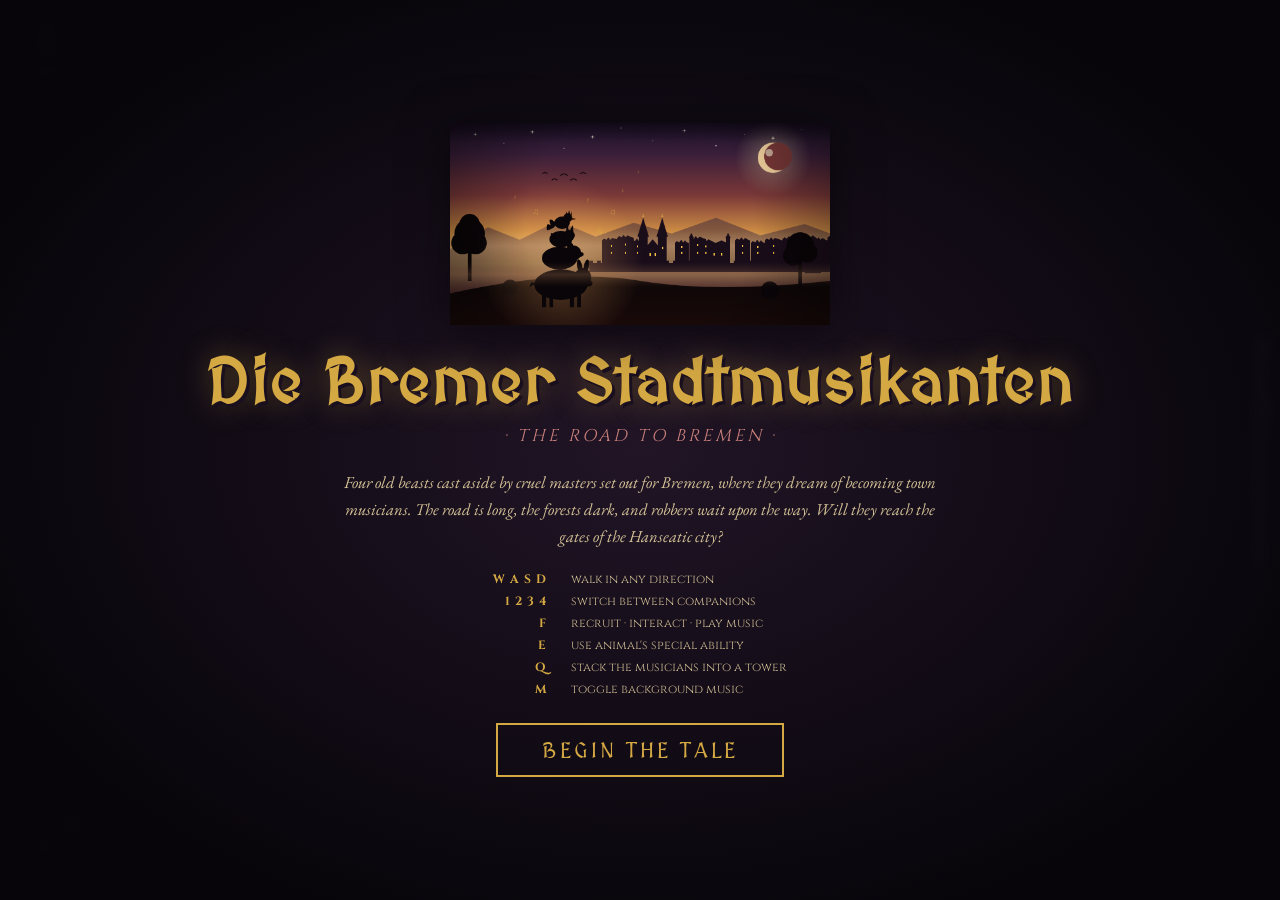
<file: index.html>
<!DOCTYPE html>
<html lang="en">
<head>
  <meta charset="UTF-8" />
  <title>Die Bremer Stadtmusikanten — The Road to Bremen</title>
  <meta name="viewport" content="width=device-width, initial-scale=1.0, user-scalable=no, viewport-fit=cover" />
  <link rel="preconnect" href="https://fonts.googleapis.com">
  <link rel="preconnect" href="https://fonts.gstatic.com" crossorigin>
  <link href="https://fonts.googleapis.com/css2?family=MedievalSharp&amp;family=Cinzel:wght@400;600;700&amp;family=EB+Garamond:ital,wght@0,400;0,600;1,400&amp;display=swap" rel="stylesheet">
  <link rel="stylesheet" href="css/styles.css">
</head>
<body>
<div id="container">
  <canvas id="game" width="960" height="600"></canvas>

  <!-- HUD -->
  <div id="hud">
    <div id="companions">
      <div class="companion-slot active" id="slot-0" data-key="1"><canvas width="40" height="40"></canvas><span class="companion-key">1</span></div>
      <div class="companion-slot" id="slot-1" data-key="2"><canvas width="40" height="40"></canvas><span class="companion-key">2</span></div>
      <div class="companion-slot" id="slot-2" data-key="3"><canvas width="40" height="40"></canvas><span class="companion-key">3</span></div>
      <div class="companion-slot" id="slot-3" data-key="4"><canvas width="40" height="40"></canvas><span class="companion-key">4</span></div>
    </div>
    <div id="status">
      <div id="levelTag"><span id="levelChapter" class="ch">Chapter I</span><br><span id="levelName">The Village</span></div>
      <div id="score"><span class="note">♪</span><span id="noteCount">0</span> / <span id="noteTotal">0</span></div>
      <div id="hpDisplay"></div>
      <div id="scrollDisplay" style="display:none"></div>
    </div>
  </div>

  <!-- Ability bar -->
  <div id="abilities">
    <div class="ability-slot active" id="abil-0">
      <canvas width="36" height="36"></canvas>
      <div class="ab-name">Kick</div>
      <div class="ability-cd"></div>
      <span class="ability-key">E</span>
    </div>
    <div class="ability-slot" id="abil-1">
      <canvas width="36" height="36"></canvas>
      <div class="ab-name">Bark</div>
      <div class="ability-cd"></div>
      <span class="ability-key">E</span>
    </div>
    <div class="ability-slot" id="abil-2">
      <canvas width="36" height="36"></canvas>
      <div class="ab-name">Stealth</div>
      <div class="ability-cd"></div>
      <span class="ability-key">E</span>
    </div>
    <div class="ability-slot" id="abil-3">
      <canvas width="36" height="36"></canvas>
      <div class="ab-name">Crow</div>
      <div class="ability-cd"></div>
      <span class="ability-key">E</span>
    </div>
  </div>

  <button id="audioBtn" title="Toggle music">♪</button>

  <div id="hint"></div>
  <div id="fPrompt"><span id="fPromptText">Recruit</span></div>
  <div id="flash"></div>

  <!-- Achievement toast -->
  <div id="achievement">
    <div class="ach-icon">📜</div>
    <div class="ach-text">
      <div class="ach-title">Achievement Unlocked</div>
      <div class="ach-name" id="achName">Loremaster of Bremen</div>
    </div>
  </div>

  <!-- Title screen -->
  <div id="titleScreen" class="overlay">
    <canvas id="titleArtCanvas" width="600" height="320"></canvas>
    <h1>Die Bremer Stadtmusikanten</h1>
    <h2>· The Road to Bremen ·</h2>
    <div class="story">
      Four old beasts cast aside by cruel masters set out for Bremen, where they dream of becoming town musicians. The road is long, the forests dark, and robbers wait upon the way. Will they reach the gates of the Hanseatic city?
    </div>
    <div class="controls-grid">
      <div class="k">W A S D</div><div class="d">walk in any direction</div>
      <div class="k">1 2 3 4</div><div class="d">switch between companions</div>
      <div class="k">F</div><div class="d">recruit · interact · play music</div>
      <div class="k">E</div><div class="d">use animal's special ability</div>
      <div class="k">Q</div><div class="d">stack the musicians into a tower</div>
      <div class="k">M</div><div class="d">toggle background music</div>
    </div>
    <button class="begin-btn" id="beginBtn">Begin the Tale</button>
  </div>

  <!-- Win screen -->
  <div id="winScreen" class="overlay hidden">
    <h1>Willkommen in Bremen</h1>
    <h2>· The Stadtmusikanten Have Arrived ·</h2>
    <div class="silhouette-row">
      <canvas width="60" height="60" id="winSil0"></canvas>
      <canvas width="60" height="60" id="winSil1"></canvas>
      <canvas width="60" height="60" id="winSil2"></canvas>
      <canvas width="60" height="60" id="winSil3"></canvas>
    </div>
    <div class="story">
      The bells of the Rathaus ring across the Hanseatic city. Four old companions stand at last upon the bronze pedestal — the donkey, the dog, the cat, the rooster — forever the Bremen Town Musicians.
    </div>
    <div style="font-family:'Cinzel',serif;color:var(--gold);font-size:20px;margin:18px 0 26px;letter-spacing:2px;">
      Musical Notes Gathered<br>
      <span style="font-family:'MedievalSharp',cursive;font-size:46px;text-shadow:0 0 30px rgba(212,168,67,0.6);" id="finalNotes">0</span>
    </div>
    <button class="begin-btn" id="restartBtn">Tell the Tale Again</button>
  </div>

  <!-- Cutscene parchment -->
  <div id="cutscene">
    <div id="parchment">
      <h2 id="cutsceneTitle">Chapter I</h2>
      <div id="cutsceneSubtitle">— The Road Begins —</div>
      <div class="ornament">❦ · ❦ · ❦</div>
      <div id="cutsceneBody"></div>
      <div class="ornament">❦</div>
      <button class="cutscene-btn" id="cutsceneNext">Onward</button>
    </div>
  </div>

  <div class="footer">PRESS PLAY 2026 · BREMEN · A TALE OF FOUR COMPANIONS</div>

  <!-- ============ MOBILE TOUCH CONTROLS ============ -->
  <!-- Hidden on desktop, shown automatically on touch devices -->
  <div id="mobile-controls" aria-hidden="true">
    <div id="dpad">
      <button class="mc-btn dpad-up"    data-key="ArrowUp"    aria-label="Up">▲</button>
      <button class="mc-btn dpad-left"  data-key="ArrowLeft"  aria-label="Left">◀</button>
      <button class="mc-btn dpad-right" data-key="ArrowRight" aria-label="Right">▶</button>
      <button class="mc-btn dpad-down"  data-key="ArrowDown"  aria-label="Down">▼</button>
    </div>
    <div id="action-buttons">
      <button class="mc-btn action-q" data-key="q" aria-label="Stack">Q</button>
      <button class="mc-btn action-f" data-key="f" aria-label="Action">F</button>
      <button class="mc-btn action-e" data-key="e" aria-label="Ability">E</button>
    </div>
    <div id="companion-buttons">
      <button class="mc-btn cb" data-key="1">1</button>
      <button class="mc-btn cb" data-key="2">2</button>
      <button class="mc-btn cb" data-key="3">3</button>
      <button class="mc-btn cb" data-key="4">4</button>
    </div>
  </div>

  <!-- Rotate-to-landscape hint, only shown on portrait phones -->
  <div id="rotate-hint">
    <div>
      <div style="font-size:64px;margin-bottom:20px;">📱 ↻</div>
      <div>Bitte Telefon drehen</div>
      <div style="opacity:.65;margin-top:8px;font-size:18px;">Please rotate your phone</div>
    </div>
  </div>
</div>

<script type="module" src="js/main.js"></script>
</body>
</html>
</file>
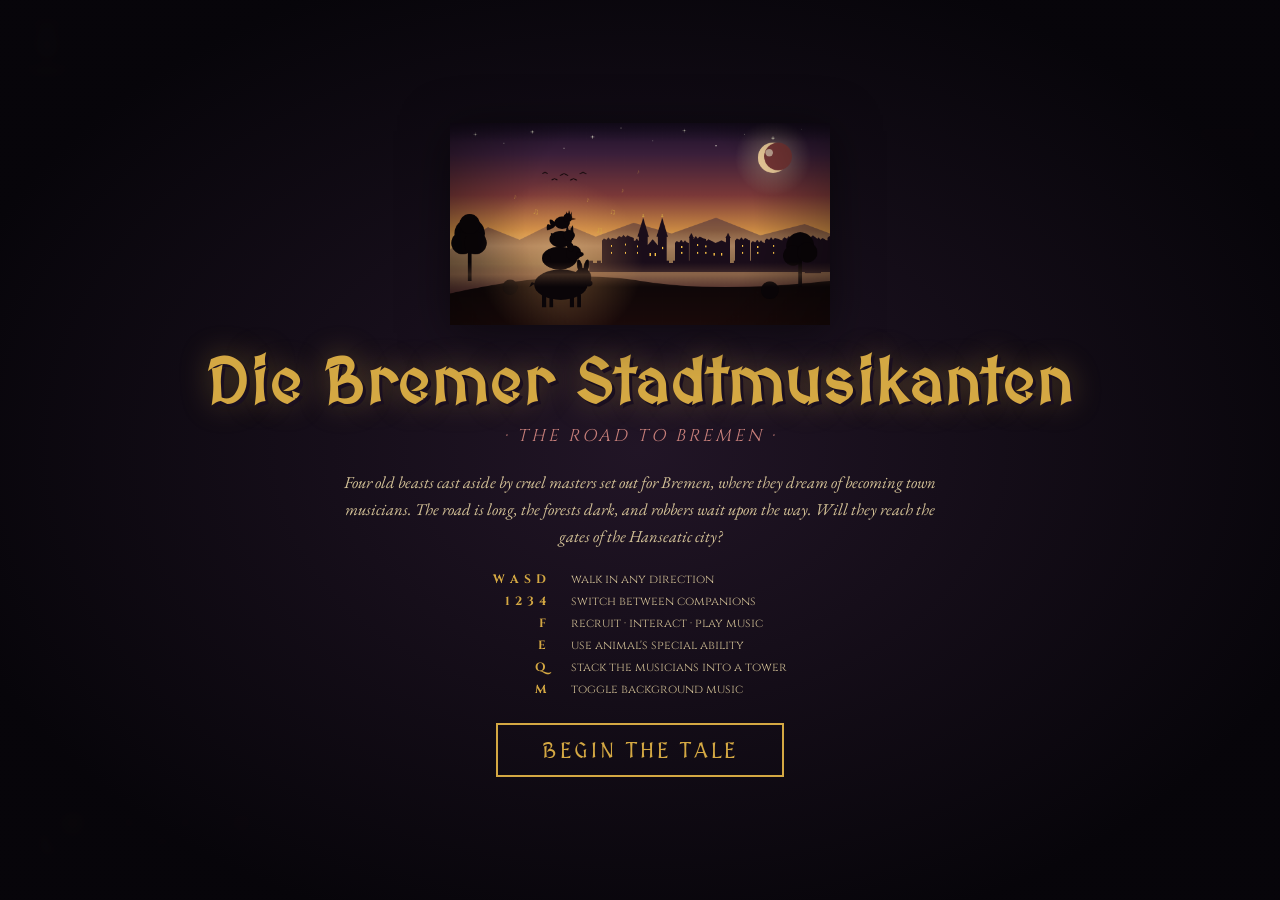
<file: bremen1.html>
<!DOCTYPE html>
<html lang="en">
<head>
  <meta charset="UTF-8" />
  <title>Die Bremer Stadtmusikanten — The Road to Bremen</title>
  <meta name="viewport" content="width=device-width, initial-scale=1.0" />
  <link rel="preconnect" href="https://fonts.googleapis.com">
  <link rel="preconnect" href="https://fonts.gstatic.com" crossorigin>
  <link href="https://fonts.googleapis.com/css2?family=MedievalSharp&amp;family=Cinzel:wght@400;600;700&amp;family=EB+Garamond:ital,wght@0,400;0,600;1,400&amp;display=swap" rel="stylesheet">
  <link rel="stylesheet" href="css/styles.css">
</head>
<body>
<div id="container">
  <canvas id="game" width="960" height="600"></canvas>

  <!-- HUD -->
  <div id="hud">
    <div id="companions">
      <div class="companion-slot active" id="slot-0" data-key="1"><canvas width="40" height="40"></canvas><span class="companion-key">1</span></div>
      <div class="companion-slot" id="slot-1" data-key="2"><canvas width="40" height="40"></canvas><span class="companion-key">2</span></div>
      <div class="companion-slot" id="slot-2" data-key="3"><canvas width="40" height="40"></canvas><span class="companion-key">3</span></div>
      <div class="companion-slot" id="slot-3" data-key="4"><canvas width="40" height="40"></canvas><span class="companion-key">4</span></div>
    </div>
    <div id="status">
      <div id="levelTag"><span id="levelChapter" class="ch">Chapter I</span><br><span id="levelName">The Village</span></div>
      <div id="score"><span class="note">♪</span><span id="noteCount">0</span> / <span id="noteTotal">0</span></div>
      <div id="hpDisplay"></div>
      <div id="scrollDisplay" style="display:none"></div>
    </div>
  </div>

  <!-- Ability bar -->
  <div id="abilities">
    <div class="ability-slot active" id="abil-0">
      <canvas width="36" height="36"></canvas>
      <div class="ab-name">Kick</div>
      <div class="ability-cd"></div>
      <span class="ability-key">E</span>
    </div>
    <div class="ability-slot" id="abil-1">
      <canvas width="36" height="36"></canvas>
      <div class="ab-name">Bark</div>
      <div class="ability-cd"></div>
      <span class="ability-key">E</span>
    </div>
    <div class="ability-slot" id="abil-2">
      <canvas width="36" height="36"></canvas>
      <div class="ab-name">Stealth</div>
      <div class="ability-cd"></div>
      <span class="ability-key">E</span>
    </div>
    <div class="ability-slot" id="abil-3">
      <canvas width="36" height="36"></canvas>
      <div class="ab-name">Crow</div>
      <div class="ability-cd"></div>
      <span class="ability-key">E</span>
    </div>
  </div>

  <button id="audioBtn" title="Toggle music">♪</button>

  <div id="hint"></div>
  <div id="fPrompt"><span class="k">F</span><span id="fPromptText">Recruit</span></div>
  <div id="flash"></div>

  <!-- Title screen -->
  <div id="titleScreen" class="overlay">
    <canvas id="titleArtCanvas" width="600" height="320"></canvas>
    <h1>Die Bremer Stadtmusikanten</h1>
    <h2>· The Road to Bremen ·</h2>
    <div class="story">
      Four old beasts cast aside by cruel masters set out for Bremen, where they dream of becoming town musicians. The road is long, the forests dark, and robbers wait upon the way. Will they reach the gates of the Hanseatic city?
    </div>
    <div class="controls-grid">
      <div class="k">W A S D</div><div class="d">walk in any direction</div>
      <div class="k">1 2 3 4</div><div class="d">switch between companions</div>
      <div class="k">F</div><div class="d">recruit · interact · play music</div>
      <div class="k">E</div><div class="d">use animal's special ability</div>
      <div class="k">Q</div><div class="d">stack the musicians into a tower</div>
      <div class="k">M</div><div class="d">toggle background music</div>
    </div>
    <button class="begin-btn" id="beginBtn">Begin the Tale</button>
  </div>

  <!-- Win screen -->
  <div id="winScreen" class="overlay hidden">
    <h1>Willkommen in Bremen</h1>
    <h2>· The Stadtmusikanten Have Arrived ·</h2>
    <div class="silhouette-row">
      <canvas width="60" height="60" id="winSil0"></canvas>
      <canvas width="60" height="60" id="winSil1"></canvas>
      <canvas width="60" height="60" id="winSil2"></canvas>
      <canvas width="60" height="60" id="winSil3"></canvas>
    </div>
    <div class="story">
      The bells of the Rathaus ring across the Hanseatic city. Four old companions stand at last upon the bronze pedestal — the donkey, the dog, the cat, the rooster — forever the Bremen Town Musicians.
    </div>
    <div style="font-family:'Cinzel',serif;color:var(--gold);font-size:20px;margin:18px 0 26px;letter-spacing:2px;">
      Musical Notes Gathered<br>
      <span style="font-family:'MedievalSharp',cursive;font-size:46px;text-shadow:0 0 30px rgba(212,168,67,0.6);" id="finalNotes">0</span>
    </div>
    <button class="begin-btn" id="restartBtn">Tell the Tale Again</button>
  </div>

  <!-- Cutscene parchment -->
  <div id="cutscene">
    <div id="parchment">
      <h2 id="cutsceneTitle">Chapter I</h2>
      <div id="cutsceneSubtitle">— The Road Begins —</div>
      <div class="ornament">❦ · ❦ · ❦</div>
      <div id="cutsceneBody"></div>
      <div class="ornament">❦</div>
      <button class="cutscene-btn" id="cutsceneNext">Onward</button>
    </div>
  </div>

  <div class="footer">PRESS PLAY 2026 · BREMEN · A TALE OF FOUR COMPANIONS</div>
</div>

<script type="module" src="js/main.js"></script>
</body>
</html>
</file>
<file: css/styles.css>
/* ============================================================================
   DIE BREMER STADTMUSIKANTEN — STYLES
   All styles from the original index.html, untouched in behaviour.
   Mobile / touch-device support appended at the end of the file.
   ============================================================================ */

:root {
  --ink: #2a1810;
  --parchment: #e8d5a4;
  --parchment-dark: #b89968;
  --gold: #d4a843;
  --gold-glow: #f0c455;
  --rose: #c77f7a;
  --moss: #6b7a4b;
  --hanse-red: #8a2c2c;
  --night: #0d1117;
  --stone: #8a8578;
}

* { box-sizing: border-box; margin: 0; padding: 0; }
html, body {
  width: 100%; height: 100%;
  background: #07050a;
  overflow: hidden;
  font-family: 'EB Garamond', Georgia, serif;
  color: var(--parchment);
  user-select: none;
  -webkit-user-select: none;
}
#container {
  position: fixed; inset: 0;
  display: flex; align-items: center; justify-content: center;
  background:
    radial-gradient(ellipse at 50% 30%, #2d1f3a 0%, #07050a 75%);
}
#game {
  display: block;
  background: #1a1611;
  image-rendering: pixelated;
  image-rendering: crisp-edges;
  box-shadow:
    0 0 0 2px #3d2a4a,
    0 24px 80px rgba(0,0,0,0.7),
    inset 0 0 0 2px rgba(255,255,255,0.04);
  border-radius: 6px;
  max-width: 100vw;
  max-height: 100vh;
}

/* ============================== HUD ============================== */
#hud {
  position: absolute; top: 14px; left: 14px; right: 14px;
  display: flex; justify-content: space-between; align-items: flex-start;
  pointer-events: none;
  font-family: 'Cinzel', serif;
  color: var(--parchment);
  text-shadow: 2px 2px 0 rgba(0,0,0,0.7);
  z-index: 4;
}
#companions {
  display: flex; gap: 6px; align-items: center;
  background: rgba(20,12,24,0.78);
  padding: 8px 10px;
  border: 1px solid rgba(212,168,67,0.4);
  border-radius: 4px;
  backdrop-filter: blur(4px);
}
.companion-slot {
  width: 44px; height: 44px;
  display: flex; align-items: center; justify-content: center;
  opacity: 0.32;
  transition: opacity 0.3s, box-shadow 0.3s;
  filter: grayscale(0.9);
  position: relative;
  border-radius: 4px;
}
.companion-slot canvas { display: block; }
.companion-slot.active {
  opacity: 1;
  filter: none;
  box-shadow: 0 0 0 2px var(--gold), 0 0 12px rgba(212,168,67,0.6);
}
.companion-slot.active::after {
  content: '';
  position: absolute; bottom: -7px; left: 50%; transform: translateX(-50%);
  width: 70%; height: 2px;
  background: var(--gold);
  box-shadow: 0 0 6px var(--gold);
}
.companion-slot.recruited { opacity: 0.78; filter: none; }
.companion-key {
  position: absolute; top: 2px; right: 2px;
  background: var(--gold); color: var(--ink);
  font-size: 10px; font-weight: 700;
  width: 14px; height: 14px;
  display: flex; align-items: center; justify-content: center;
  border-radius: 50%;
  font-family: 'Cinzel', serif;
  line-height: 1;
  box-shadow: 0 0 0 1.5px rgba(20,12,24,0.85);
  z-index: 2;
}
#status {
  display: flex; flex-direction: column; gap: 6px; align-items: flex-end;
}
#levelTag {
  background: rgba(20,12,24,0.78);
  padding: 6px 14px;
  border: 1px solid rgba(212,168,67,0.4);
  border-radius: 4px;
  backdrop-filter: blur(4px);
  font-family: 'MedievalSharp', cursive;
  color: var(--gold);
  font-size: 16px;
  letter-spacing: 2px;
  text-transform: uppercase;
  text-align: right;
}
#levelTag .ch { font-size: 11px; opacity: 0.7; letter-spacing: 1px; }
#score {
  background: rgba(20,12,24,0.78);
  padding: 6px 12px;
  border: 1px solid rgba(212,168,67,0.4);
  border-radius: 4px;
  backdrop-filter: blur(4px);
  font-size: 15px;
  letter-spacing: 1px;
}
#score .note { color: var(--gold); font-size: 18px; margin-right: 6px; }

#hpDisplay {
  background: rgba(20,12,24,0.78);
  padding: 5px 10px;
  border: 1px solid rgba(212,168,67,0.4);
  border-radius: 4px;
  backdrop-filter: blur(4px);
  display: flex; gap: 4px; align-items: center;
  margin-top: 4px;
}
.heart { font-size: 18px; line-height: 1; transition: color 0.15s; }
.heart.full  { color: #e74444; text-shadow: 0 0 6px rgba(231,68,68,0.7); }
.heart.empty { color: rgba(180,130,130,0.35); }

/* Achievement toast — parchment-styled, slides in from the right edge */
#achievement {
  position: absolute;
  top: 50%;
  right: -360px;
  transform: translateY(-50%);
  width: 320px;
  background: linear-gradient(180deg, #ecdaad 0%, #d8c08a 100%);
  border: 2px solid #8a6f48;
  box-shadow: 0 4px 20px rgba(0,0,0,0.6),
              inset 0 0 12px rgba(140,110,70,0.3);
  padding: 18px 20px;
  display: flex;
  align-items: center;
  gap: 16px;
  font-family: 'Cinzel', serif;
  color: var(--ink);
  border-radius: 2px;
  opacity: 0;
  transition: right 0.7s cubic-bezier(0.2, 0.8, 0.2, 1.05),
              opacity 0.5s;
  z-index: 10;
  pointer-events: none;
}
#achievement.show {
  right: 24px;
  opacity: 1;
}
#achievement .ach-icon {
  font-size: 38px;
  filter: drop-shadow(0 0 8px rgba(212,168,67,0.6));
}
#achievement .ach-title {
  font-size: 11px;
  letter-spacing: 3px;
  color: #7a2a28;
  text-transform: uppercase;
  margin-bottom: 4px;
}
#achievement .ach-name {
  font-size: 18px;
  font-weight: 600;
  color: var(--ink);
  font-family: 'EB Garamond', 'Cinzel', serif;
  font-style: italic;
}

#scrollDisplay {
  background: rgba(20,12,24,0.78);
  padding: 4px 10px;
  border: 1px solid rgba(212,168,67,0.4);
  border-radius: 4px;
  backdrop-filter: blur(4px);
  display: flex; gap: 6px; align-items: center;
  margin-top: 4px;
  font-size: 13px;
  color: var(--parchment);
  letter-spacing: 1px;
  transition: border-color 0.4s, color 0.4s;
}
#scrollDisplay .scroll-icon { font-size: 14px; }
#scrollDisplay.complete {
  border-color: rgba(212,168,67,0.9);
  color: var(--gold);
  text-shadow: 0 0 8px rgba(212,168,67,0.5);
}

/* ============================== ABILITY BAR ============================== */
#abilities {
  position: absolute; bottom: 14px; left: 14px;
  display: flex; gap: 6px;
  background: rgba(20,12,24,0.85);
  padding: 8px 10px;
  border: 1px solid rgba(212,168,67,0.4);
  border-radius: 4px;
  backdrop-filter: blur(4px);
  z-index: 4;
  pointer-events: none;
}
.ability-slot {
  width: 50px; height: 56px;
  position: relative;
  border: 1px solid rgba(212,168,67,0.25);
  border-radius: 3px;
  background: rgba(0,0,0,0.3);
  display: flex; flex-direction: column;
  align-items: center; justify-content: flex-start;
  padding: 2px;
  opacity: 0.4;
}
.ability-slot.recruited { opacity: 0.85; }
.ability-slot.active {
  opacity: 1;
  border-color: var(--gold);
  box-shadow: 0 0 6px rgba(212,168,67,0.5);
}
.ability-slot.ready.active::before {
  content: '';
  position: absolute; inset: 0;
  border-radius: 2px;
  background: rgba(212,168,67,0.1);
  animation: pulse 1.6s ease-in-out infinite;
}
@keyframes pulse {
  0%, 100% { opacity: 0.3; }
  50% { opacity: 0.7; }
}
.ability-slot canvas { display: block; }
.ability-slot .ab-name {
  font-family: 'Cinzel', serif;
  font-size: 8px;
  color: var(--gold);
  letter-spacing: 0.5px;
  margin-top: 1px;
  text-transform: uppercase;
  text-shadow: 1px 1px 0 #000;
  white-space: nowrap;
}
.ability-key {
  position: absolute; top: -8px; right: -8px;
  background: var(--gold); color: var(--ink);
  font-size: 12px; font-weight: 700;
  width: 18px; height: 18px;
  display: flex; align-items: center; justify-content: center;
  border-radius: 50%;
  font-family: 'Cinzel', serif;
  box-shadow: 0 0 0 2px rgba(20,12,24,0.9), 0 0 8px rgba(212,168,67,0.5);
}
.ability-cd {
  position: absolute;
  bottom: 0; left: 0; right: 0;
  background: rgba(0,0,0,0.7);
  pointer-events: none;
  transition: height 0.1s linear;
  border-radius: 0 0 3px 3px;
}

/* Audio toggle */
#audioBtn {
  position: absolute; top: 14px; right: 14px;
  z-index: 6;
  background: rgba(20,12,24,0.78);
  color: var(--gold);
  border: 1px solid rgba(212,168,67,0.5);
  width: 38px; height: 38px;
  cursor: pointer;
  font-size: 18px;
  border-radius: 4px;
  backdrop-filter: blur(4px);
  transition: all 0.2s;
  display: none;
}
#audioBtn.show { display: block; }
#audioBtn:hover { background: rgba(212,168,67,0.2); }

/* ============================== Hint Banner ============================== */
#hint {
  position: absolute;
  bottom: 80px; left: 50%; transform: translateX(-50%);
  background: rgba(20,12,24,0.88);
  color: var(--parchment);
  padding: 10px 22px;
  border: 1px solid rgba(212,168,67,0.5);
  border-radius: 4px;
  font-family: 'EB Garamond', serif;
  font-style: italic;
  font-size: 16px;
  letter-spacing: 0.5px;
  pointer-events: none;
  opacity: 0;
  transition: opacity 0.4s;
  text-shadow: 1px 1px 0 rgba(0,0,0,0.6);
  max-width: 80%;
  text-align: center;
  z-index: 4;
}
#hint.show { opacity: 1; }
#hint .key {
  color: var(--gold);
  font-family: 'Cinzel', serif;
  font-style: normal;
  font-weight: 700;
  background: rgba(212,168,67,0.15);
  padding: 1px 8px;
  border-radius: 3px;
  margin: 0 2px;
  letter-spacing: 1px;
}

/* Press F prompt */
/* In-world interaction prompt — designed to feel like a small parchment
   tag pinned next to the object, not a HUD widget. */
#fPrompt {
  position: absolute;
  pointer-events: none;
  background: linear-gradient(180deg, #ecdaad 0%, #d8c08a 100%);
  color: var(--ink);
  border: 1px solid #8a6f48;
  box-shadow: 0 2px 4px rgba(0,0,0,0.45),
              inset 0 0 6px rgba(140,110,70,0.25);
  padding: 3px 9px;
  border-radius: 1px;                 /* sharp corners — wax-pressed feel */
  font-family: 'EB Garamond', 'Cinzel', serif;
  font-size: 12px;
  font-style: italic;
  letter-spacing: 0.5px;
  transform: translate(-50%, -100%);  /* anchor BOTTOM-CENTRE above object */
  opacity: 0;
  transition: opacity 0.25s ease-out;
  z-index: 4;
  white-space: nowrap;
}
#fPrompt.show { opacity: 0.92; }
#fPrompt::after {
  /* Tiny pointer tab anchoring the prompt to the object below */
  content: '';
  position: absolute;
  bottom: -4px;
  left: 50%;
  transform: translateX(-50%);
  width: 0; height: 0;
  border-left: 4px solid transparent;
  border-right: 4px solid transparent;
  border-top: 4px solid #8a6f48;
}

/* ============================== Overlays ============================== */
.overlay {
  position: absolute; inset: 0;
  display: flex; flex-direction: column;
  align-items: center; justify-content: center;
  background: radial-gradient(ellipse at center, rgba(35,22,40,0.95) 0%, rgba(7,5,10,0.99) 80%);
  backdrop-filter: blur(6px);
  padding: 30px;
  text-align: center;
  z-index: 10;
  transition: opacity 0.6s;
}
.overlay.hidden { opacity: 0; pointer-events: none; }

.overlay h1 {
  font-family: 'MedievalSharp', cursive;
  font-size: clamp(34px, 5.5vw, 62px);
  color: var(--gold);
  text-shadow:
    3px 3px 0 #1a0f1f,
    0 0 30px rgba(212,168,67,0.4);
  margin-bottom: 6px;
  letter-spacing: 2px;
}
.overlay h2 {
  font-family: 'Cinzel', serif;
  font-weight: 400;
  font-style: italic;
  font-size: clamp(13px, 1.4vw, 17px);
  color: var(--rose);
  margin-bottom: 22px;
  letter-spacing: 3px;
  text-transform: uppercase;
}

/* ============= TITLE SCREEN with hand-drawn art ============= */
#titleArtCanvas {
  width: clamp(280px, 30vw, 380px);
  height: auto;
  margin: 0 auto 20px;
  display: block;
  filter: drop-shadow(0 8px 24px rgba(0,0,0,0.5));
}

.story {
  max-width: 600px;
  font-family: 'EB Garamond', serif;
  font-size: clamp(14px, 1.3vw, 17px);
  line-height: 1.6;
  color: var(--parchment);
  margin-bottom: 22px;
  font-style: italic;
  opacity: 0.9;
}

.controls-grid {
  display: grid;
  grid-template-columns: repeat(2, auto);
  gap: 6px 24px;
  justify-content: center;
  margin-bottom: 26px;
  font-family: 'Cinzel', serif;
  font-size: 12px;
  color: var(--parchment);
}
.controls-grid .k {
  font-weight: 700;
  color: var(--gold);
  text-align: right;
  letter-spacing: 1px;
}
.controls-grid .d {
  text-align: left;
  opacity: 0.85;
}

.begin-btn {
  font-family: 'MedievalSharp', cursive;
  font-size: 22px;
  padding: 12px 44px;
  background: transparent;
  color: var(--gold);
  border: 2px solid var(--gold);
  cursor: pointer;
  letter-spacing: 3px;
  text-transform: uppercase;
  transition: all 0.2s;
  position: relative;
}
.begin-btn:hover {
  background: var(--gold);
  color: var(--ink);
  transform: translateY(-2px);
  box-shadow: 0 6px 0 #8a6b22;
}
.begin-btn:active {
  transform: translateY(0);
  box-shadow: none;
}
.secondary-btn {
  font-family: 'Cinzel', serif;
  font-size: 13px;
  padding: 8px 20px;
  background: transparent;
  color: var(--parchment);
  border: 1px solid rgba(232,213,164,0.3);
  cursor: pointer;
  letter-spacing: 2px;
  margin-top: 12px;
  transition: all 0.2s;
}
.secondary-btn:hover {
  border-color: var(--gold);
  color: var(--gold);
}
.secondary-btn.on {
  background: rgba(212,168,67,0.15);
  color: var(--gold);
  border-color: var(--gold);
}

/* ============================== Cutscene (parchment) ============================== */
#cutscene {
  position: absolute; inset: 0;
  display: flex; align-items: center; justify-content: center;
  background: radial-gradient(ellipse at center, rgba(20,12,8,0.85), rgba(5,3,2,0.98));
  z-index: 9;
  opacity: 0;
  pointer-events: none;
  transition: opacity 0.8s;
}
#cutscene.show { opacity: 1; pointer-events: auto; }

#parchment {
  width: min(680px, 86%);
  max-height: 84vh;
  overflow-y: auto;
  background:
    radial-gradient(ellipse at 30% 20%, #f0dca8 0%, #d8b87a 80%),
    #d8b87a;
  color: #2a1810;
  padding: 44px 56px 32px;
  box-shadow:
    0 0 0 2px #6b4423,
    0 0 30px rgba(0,0,0,0.7),
    inset 0 0 70px rgba(120,90,40,0.45);
  position: relative;
  border-radius: 4px;
  animation: parchmentIn 0.6s ease-out;
}
@keyframes parchmentIn {
  from { opacity: 0; transform: scale(0.94) translateY(10px); }
  to   { opacity: 1; transform: scale(1) translateY(0); }
}
#parchment::before, #parchment::after {
  content: '';
  position: absolute;
  width: 50px; height: 50px;
  background: rgba(120,90,40,0.45);
  filter: blur(10px);
  pointer-events: none;
}
#parchment::before { top: -14px; left: -14px; }
#parchment::after { bottom: -14px; right: -14px; }
#parchment h2 {
  font-family: 'MedievalSharp', cursive;
  font-size: clamp(28px, 4vw, 42px);
  color: #4a2818;
  text-align: center;
  margin-bottom: 4px;
  letter-spacing: 2px;
}
#cutsceneSubtitle {
  font-family: 'Cinzel', serif;
  text-align: center;
  color: #7a4828;
  font-style: italic;
  font-size: 13px;
  letter-spacing: 4px;
  margin-bottom: 24px;
  text-transform: uppercase;
}
.ornament {
  text-align: center;
  color: #8a4828;
  font-size: 22px;
  margin: 16px 0;
  letter-spacing: 6px;
}
#cutsceneBody p {
  font-family: 'EB Garamond', serif;
  font-size: clamp(15px, 1.45vw, 18px);
  line-height: 1.75;
  color: #2a1810;
  margin-bottom: 14px;
  font-style: italic;
  text-align: justify;
  text-indent: 1.5em;
  opacity: 0;
  animation: parFadeIn 0.5s ease-out forwards;
}
#cutsceneBody p:nth-child(1) { animation-delay: 0.15s; }
#cutsceneBody p:nth-child(2) { animation-delay: 0.55s; }
#cutsceneBody p:nth-child(3) { animation-delay: 0.95s; }
#cutsceneBody p:nth-child(4) { animation-delay: 1.35s; }
@keyframes parFadeIn {
  from { opacity: 0; transform: translateY(6px); }
  to { opacity: 1; transform: translateY(0); }
}
#cutsceneBody p:first-of-type::first-letter {
  font-family: 'MedievalSharp', cursive;
  font-size: 3em;
  float: left;
  line-height: 0.85;
  margin: 4px 8px 0 0;
  color: #8a2c2c;
}
.cutscene-btn {
  display: block;
  margin: 24px auto 0;
  font-family: 'MedievalSharp', cursive;
  font-size: 18px;
  padding: 9px 38px;
  background: #4a2818;
  color: #f0dca8;
  border: 2px solid #2a1810;
  cursor: pointer;
  letter-spacing: 3px;
  text-transform: uppercase;
  transition: all 0.2s;
}
.cutscene-btn:hover {
  background: #8a2c2c;
  transform: translateY(-2px);
}

/* ============================== Flash ============================== */
#flash {
  position: absolute; inset: 0;
  background: var(--gold);
  pointer-events: none;
  opacity: 0;
  transition: opacity 0.4s;
  z-index: 5;
  mix-blend-mode: screen;
}

.footer {
  position: absolute; bottom: 6px; left: 50%; transform: translateX(-50%);
  font-family: 'EB Garamond', serif;
  font-style: italic;
  font-size: 11px;
  color: rgba(232,213,164,0.3);
  letter-spacing: 2px;
  pointer-events: none;
}

/* ============================== Win screen final tableau ============================== */
#winScreen .silhouette-row {
  display: flex; justify-content: center; gap: 18px;
  margin: 12px 0 22px;
  filter: drop-shadow(0 0 20px rgba(212,168,67,0.4));
}

/* ============================================================================
   MOBILE / TOUCH-DEVICE SUPPORT
   Added below the original styles. Hidden by default; only activates on
   devices with a coarse pointer (phones, tablets). Desktop is untouched.
   ============================================================================ */

#mobile-controls,
#rotate-hint { display: none; }

@media (pointer: coarse) {

  html, body {
    overscroll-behavior: none;
    touch-action: none;
  }

  /* Canvas fills the available viewport; aspect ratio preserved by max-* */
  #game {
    width: 100vw;
    height: 100vh;
    border-radius: 0;
    box-shadow: none;
  }

  /* Make the companion HUD slots tappable so kids can switch animals
     directly by touching them. The #hud parent has pointer-events:none so
     hint banner / etc. don't block taps; we re-enable on the slots. */
  #companions { pointer-events: auto; }
  .companion-slot {
    pointer-events: auto;
    cursor: pointer;
    width: 52px; height: 52px;            /* bigger touch target */
  }
  .companion-slot canvas { width: 44px; height: 44px; }

  /* Ability bar moved to the top-right under audio button, scaled down a bit */
  #abilities {
    top: 64px;
    bottom: auto;
    right: 14px;
    left: auto;
    padding: 4px 6px;
    transform: scale(0.85);
    transform-origin: top right;
  }

  /* Hint banner — float above the D-pad */
  #hint { bottom: 220px; font-size: 14px; padding: 8px 16px; }

  /* ===== Mobile control overlay ===== */
  #mobile-controls {
    display: block;
    position: fixed;
    inset: 0;
    pointer-events: none;
    z-index: 20;
  }

  .mc-btn {
    position: absolute;
    pointer-events: auto;
    border: 2px solid rgba(232,213,164,0.85);
    background: rgba(20,12,24,0.55);
    color: var(--parchment);
    font-family: 'Cinzel', serif;
    font-weight: 700;
    font-size: 22px;
    border-radius: 14px;
    backdrop-filter: blur(4px);
    -webkit-tap-highlight-color: transparent;
    touch-action: none;
    user-select: none;
    cursor: pointer;
    box-shadow: 0 2px 6px rgba(0,0,0,0.4);
  }
  .mc-btn:active {
    background: rgba(212,168,67,0.45);
    border-color: var(--gold);
    transform: scale(0.95);
  }

  /* D-pad — bottom-left */
  #dpad {
    position: absolute;
    left: 18px;
    bottom: 18px;
    width: 200px;
    height: 200px;
  }
  #dpad .mc-btn {
    width: 66px; height: 66px;
    font-size: 26px;
  }
  .dpad-up    { top: 0;     left: 67px;  }
  .dpad-left  { top: 67px;  left: 0;     }
  .dpad-right { top: 67px;  left: 134px; }
  .dpad-down  { top: 134px; left: 67px;  }

  /* Action buttons — bottom-right */
  #action-buttons {
    position: absolute;
    right: 18px;
    bottom: 18px;
    width: 200px;
    height: 200px;
  }
  #action-buttons .mc-btn { border-radius: 50%; }
  .action-f {
    right: 0; bottom: 60px;
    width: 88px; height: 88px;
    background: rgba(212,168,67,0.55);
    border-color: var(--gold);
    color: var(--ink);
  }
  .action-q {
    right: 100px; bottom: 0;
    width: 70px; height: 70px;
    background: rgba(140,80,180,0.5);
  }
  .action-e {
    right: 0; bottom: 0;
    width: 70px; height: 70px;
    background: rgba(80,140,200,0.5);
  }

  /* Companion buttons hidden — players use the HUD slots instead */
  #companion-buttons { display: none; }

  /* Hide audio button on mobile (background music is fine) */
  #audioBtn { display: none !important; }

  /* Hide footer on mobile to give the canvas more room */
  .footer { display: none; }
}

/* Portrait phones — show rotate hint, cover everything */
@media (pointer: coarse) and (orientation: portrait) and (max-width: 900px) {
  #rotate-hint {
    display: flex !important;
    position: fixed;
    inset: 0;
    background: radial-gradient(ellipse at center, #2d1f3a 0%, #07050a 75%);
    color: var(--parchment);
    align-items: center;
    justify-content: center;
    text-align: center;
    font-family: 'Cinzel', serif;
    font-size: 22px;
    letter-spacing: 1px;
    z-index: 9999;
    padding: 20px;
  }
  /* Hide game-side touch controls behind the rotate-hint */
  #mobile-controls { display: none; }
}
</file>
